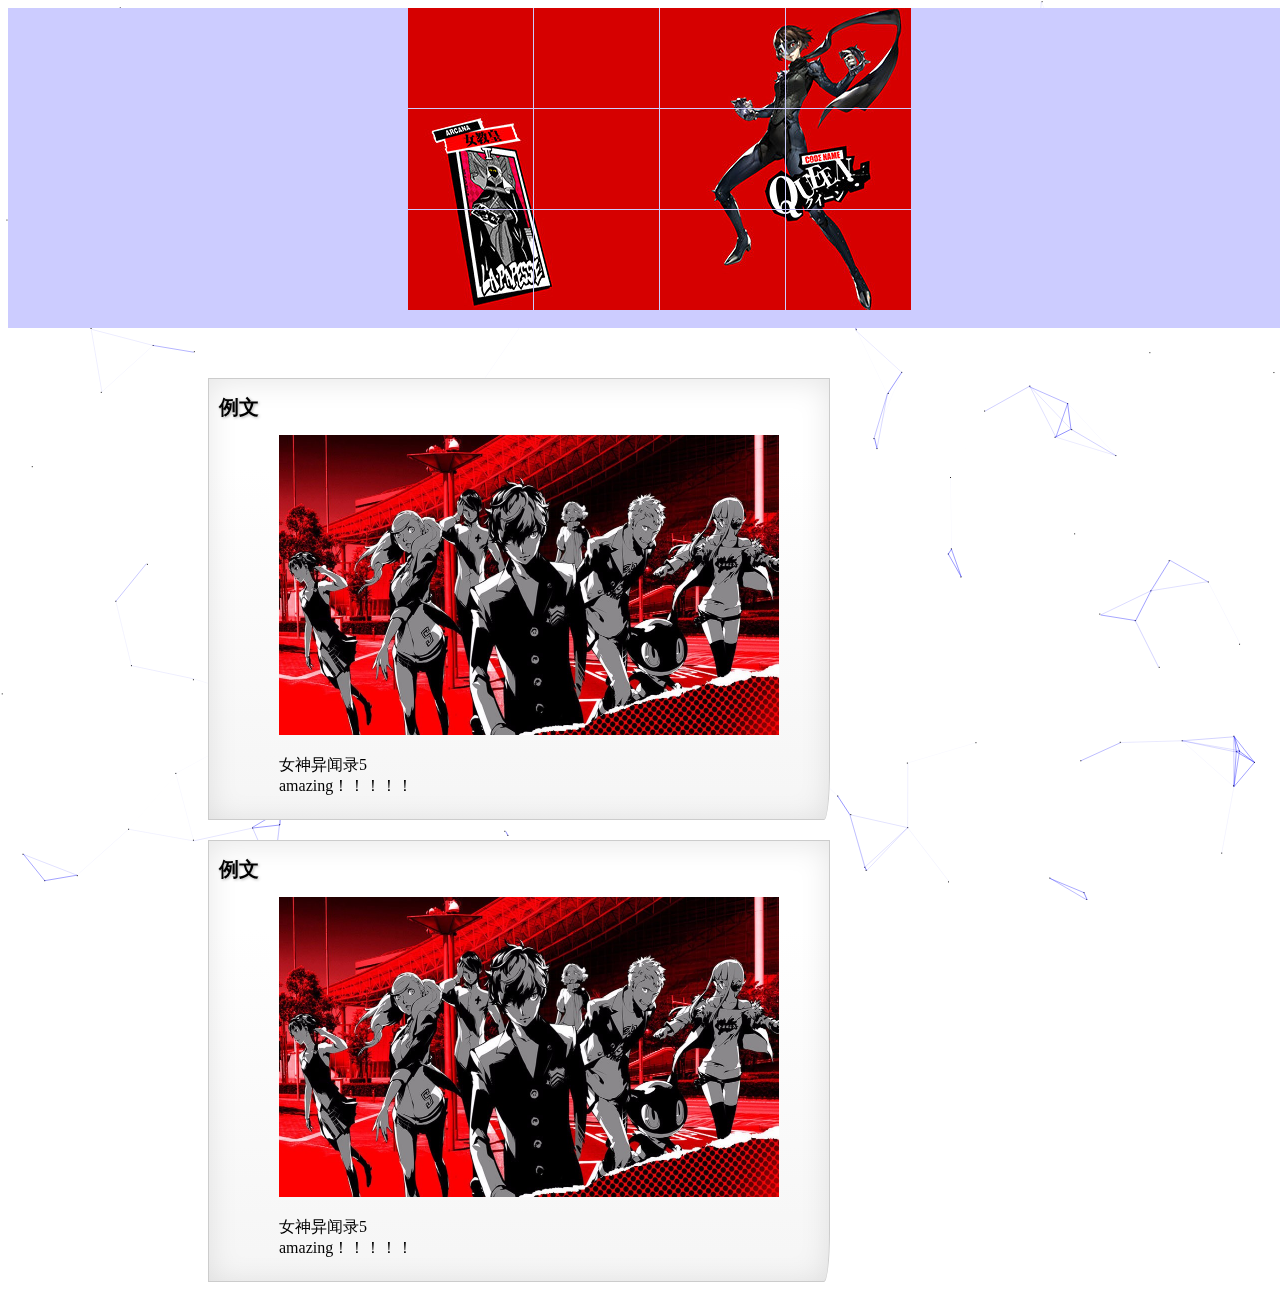
<file: index.html>
<!DOCTYPE html>
<html>
<head>
  <meta charset="utf-8">
  <meta http-equiv="X-UA-Compatible" content="IE=edge,chrome=1">
    <link rel="stylesheet" type="text/css" href="css/ppt.css" />
    <link rel="stylesheet" type="text/css" href="css/test1.css" />
  <title>index</title>
</head>
<body>
    <div id="draw-target">
        <div id="draw-target0">
        
        </div><!--1-->
        <div id="draw-target1">

        </div><!--2-->
        <div id="draw-target2">

        </div><!--3-->
        <div id="draw-target3">

        </div><!--4-->
        <div id="draw-target4">

        </div><!--5-->
        <div id="draw-target5">

        </div><!--6-->
        <div id="draw-target6">

        </div><!--7-->
        <div id="draw-target7">

        </div><!--8-->
        <div id="draw-target8">

        </div><!--9-->
        <div id="draw-target9">

        </div><!--10-->
        <div id="draw-target10">

        </div><!--11-->
        <div id="draw-target11">

        </div><!--12-->
        <!------------------------------------------------->
        <div id="draw-target12">
        
        </div><!--1-->
        <div id="draw-target13">

        </div><!--2-->
        <div id="draw-target14">

        </div><!--3-->
        <div id="draw-target15">

        </div><!--4-->
        <div id="draw-target16">

        </div><!--5-->
        <div id="draw-target17">

        </div><!--6-->
        <div id="draw-target18">

        </div><!--7-->
        <div id="draw-target19">

        </div><!--8-->
        <div id="draw-target20">

        </div><!--9-->
        <div id="draw-target21">

        </div><!--10-->
        <div id="draw-target22">

        </div><!--11-->
        <div id="draw-target23">

        </div><!--12-->
        <!---------------------------------------------------------------->
        <div id="draw-target24">
        
        </div><!--1-->
        <div id="draw-target25">

        </div><!--2-->
        <div id="draw-target26">

        </div><!--3-->
        <div id="draw-target27">

        </div><!--4-->
        <div id="draw-target28">

        </div><!--5-->
        <div id="draw-target29">

        </div><!--6-->
        <div id="draw-target30">

        </div><!--7-->
        <div id="draw-target31">

        </div><!--8-->
        <div id="draw-target32">

        </div><!--9-->
        <div id="draw-target33">

        </div><!--10-->
        <div id="draw-target34">

        </div><!--11-->
        <div id="draw-target35">

        </div><!--12-->
        <!------------------------------------------------------------>
        <div id="draw-target36">
        
        </div><!--1-->
        <div id="draw-target37">

        </div><!--2-->
        <div id="draw-target38">

        </div><!--3-->
        <div id="draw-target39">

        </div><!--4-->
        <div id="draw-target40">

        </div><!--5-->
        <div id="draw-target41">

        </div><!--6-->
        <div id="draw-target42">

        </div><!--7-->
        <div id="draw-target43">

        </div><!--8-->
        <div id="draw-target44">

        </div><!--9-->
        <div id="draw-target45">

        </div><!--10-->
        <div id="draw-target46">

        </div><!--11-->
        <div id="draw-target47">

        </div><!--12-->
    </div>
    
    <div class="box1" id="box">
       <h1 id="h1">例文</h1>   
       <img id="i1" src="img/goddes.jpg">
        <p id="p1">
         女神异闻录5<br />
            amazing！！！！！
       </p> 
    </div>
    <div class="box2" id="box1">
       <h1 id="h2">例文</h1>   
       <img id="i2" src="img/goddes.jpg">
        <p id="p2">
         女神异闻录5<br />
            amazing！！！！！
       </p> 
    </div>
<script type="text/javascript" color="0,0,255" opacity='0.9' zIndex="-2" count="200" src="js/canvas-nest.js"></script>
<script type="text/javascript" src="js/jquery-3.1.1.min.js"></script>
<script type="text/javascript" src="js/test1.js"></script>
<script type="text/javascript" src="js/ppt.js"></script>
</body>
</html>
</file>
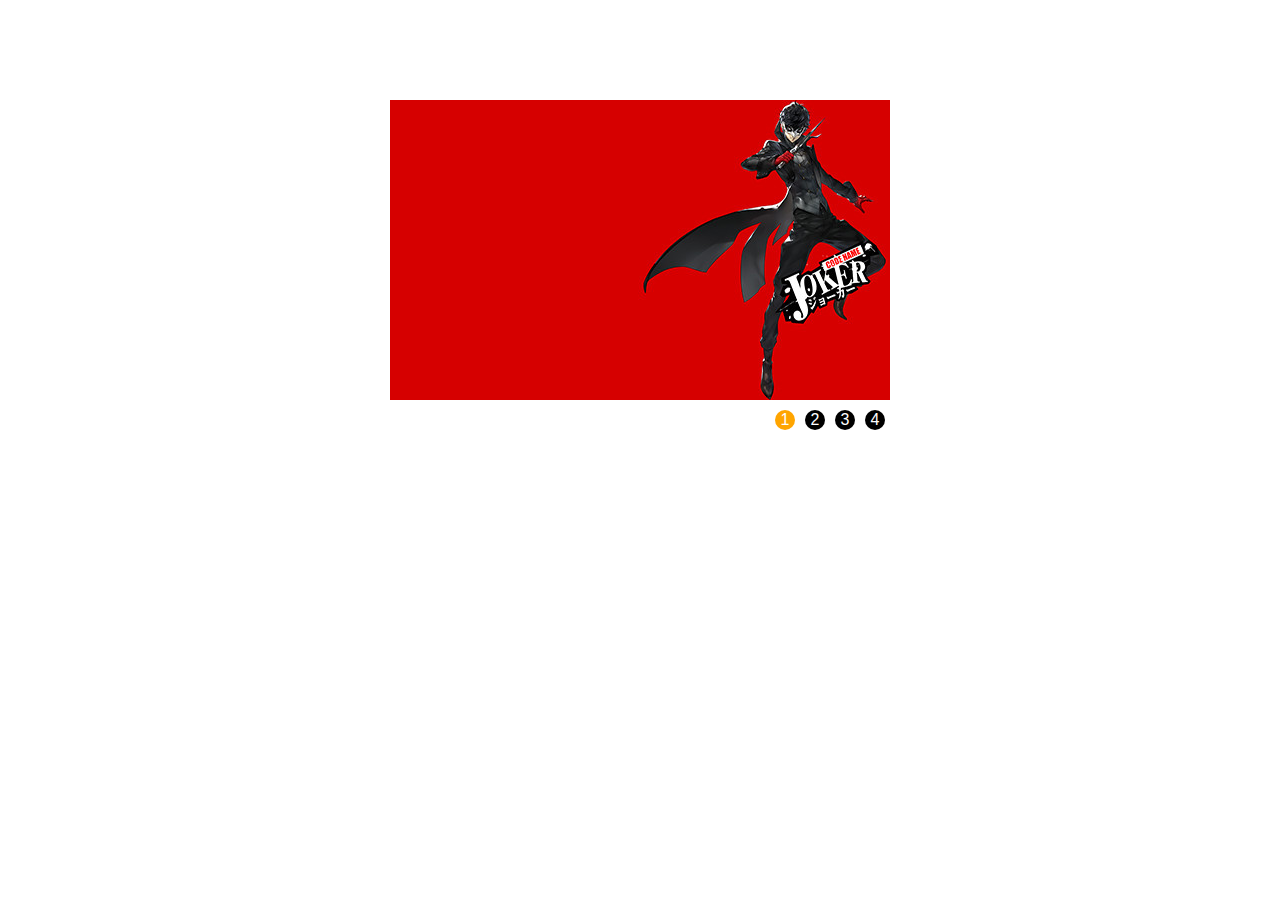
<file: 3dPPT.html>
<!DOCTYPE html>
<html>
	<head>
		<meta charset="UTF-8">
		<title>3d轮播图</title>
		<link rel="stylesheet" type="text/css" href="css/3dPPT.css" />
		<style id="css"></style>
	</head>
	<body>
		<div class="wrap">
			<ul id="picList">
				<li>
					<a href="#"></a>
					<a href="#"></a>
					<a href="#"></a>
					<a href="#"></a>
					<span></span>
					<span></span>
				</li>
			</ul>
			<ol id="btns">
				<li class="active">1</li>
				<li >2</li>
				<li >3</li>
				<li >4</li>
			</ol>
		</div>
		<script type="text/javascript" src="js/jquery-3.1.1.min.js"></script>
		<script type="text/javascript" src="js/3dPPT.js"></script>
	</body>
</html>
</file>
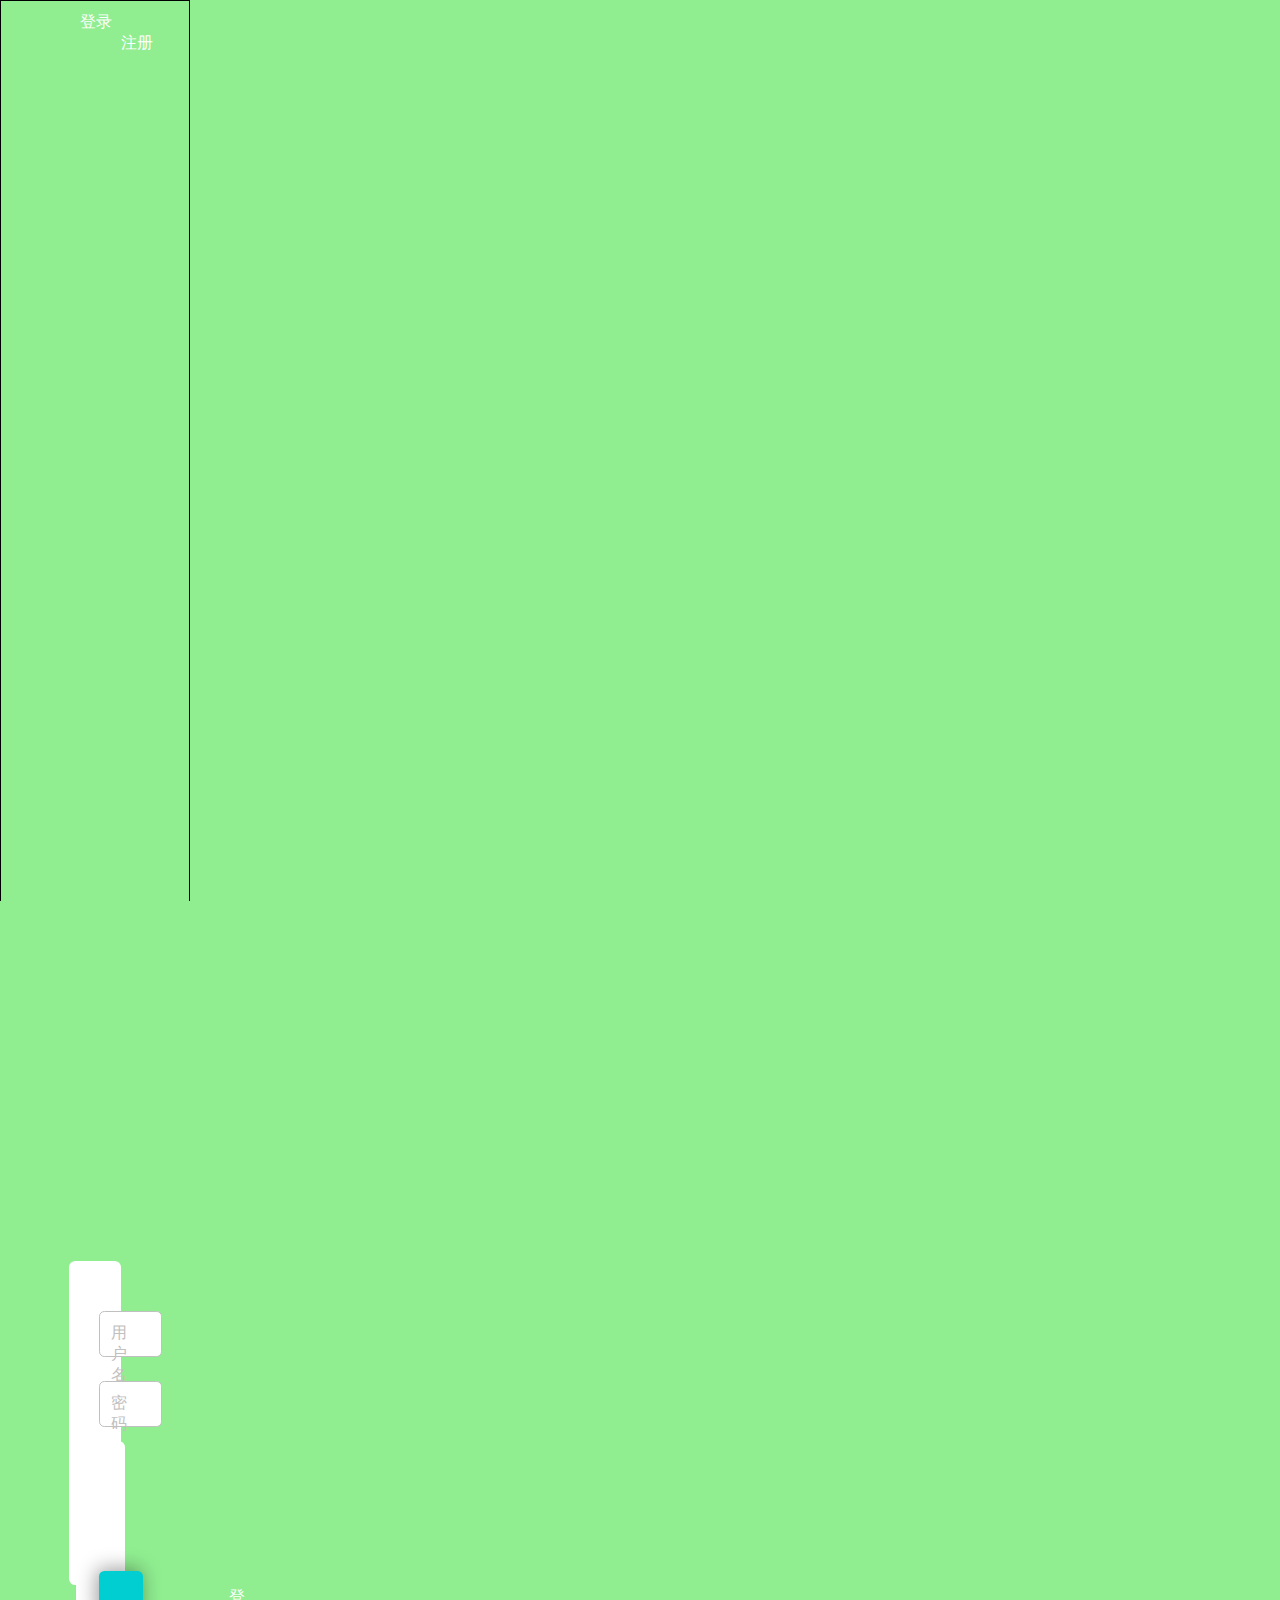
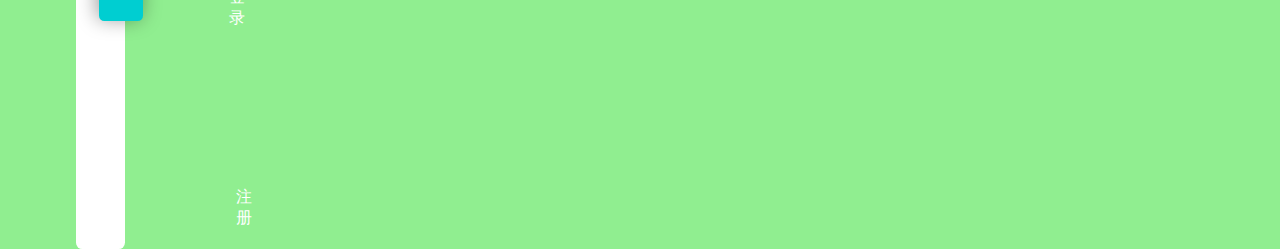
<file: login.html>
<!DOCTYPE html>  
<html>  
    <head>  
        <meta charset="UTF-8">  
        <title>Z_TKnight-OA</title>  
    </head>  
    <link rel="stylesheet" type="text/css" href="css/OALoginAndRegister.css" />
    <body>
        <div id="artical">
        	<a href="#" id="loginPage">登录</a>
        	<a href="#" id="registerPage">注册</a>
            <div id="head">
                <form action="#" id="loginForm">
                	<input id="nameTextLogin" type="text" value=""/>
                	<p id="PLoginName">用户名</p>
                	<input id="passwordTextLogin" type="text" value=""/>
                	<p id="PLoginPassword">密码</p>
                	<input id="LoginButton" type="submit" value=""/>
                	<p id="PLoginBtn">登录</p>
                </form>
            </div>
            
            <div id="foot">
            	<form action="#" id="registerForm">
                	<input id="nameTextRegister" type="text" value=""/>
                	<p id="PRegisterName">用户名</p>
                	<input id="passwordTextRegister" type="text" value=""/>
                	<p id="PRegisterPassword">密码</p>
                	<input id="passwordTextRegisterComfirm" type="text" value=""/>
                	<p id="PRegisterPasswordComfirm">确认密码</p>
                	<input id="emailTextRegister" type="text" value=""/>
                	<p id="PRegisterEmail">邮箱</p>
                	<input id="RegisterButton" type="submit" value=""/>
                	<p id="PRegisterBtn">注册</p>
                </form>
            </div>
             
            
        </div>
        <script type="text/javascript" src="js/jquery-3.1.1.min.js"></script>
        <script type="text/javascript" src="js/OALoginAndRegister.js"></script>
    </body>   
</html>
</file>
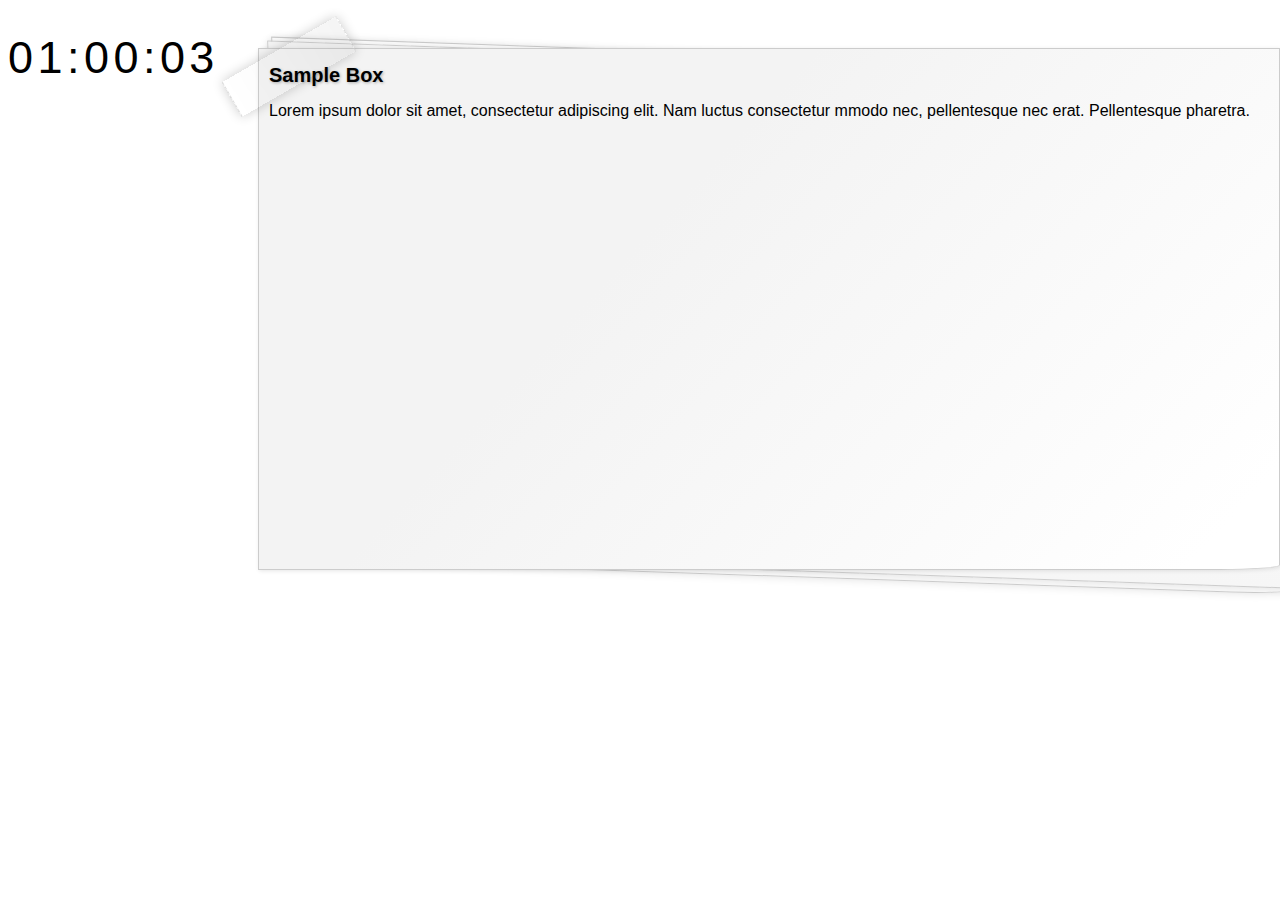
<file: test.html>
<!DOCTYPE html>
<html>
<head>
<meta charset="utf-8">
<title>全屏div</title>
<link rel="stylesheet" href="css/test.css" media="screen">
</head>
<body>

	<div class="box15">
       <h1>Sample Box</h1>   
       <form action="#" name="form1" id="form1" method="post">
       	 <p>
         Lorem ipsum dolor sit amet, consectetur 
         adipiscing elit. Nam luctus consectetur 
         mmodo nec,
          pellentesque nec erat. Pellentesque pharetra.
       	</p>
       </form>
       <br />
       <div class="box15_ribbon"></div>
	</div>
	<div id = "countdown">
		<ul id="new">
			<li>0</li>
			<li>0</li>
			<li>:</li>
			<li>0</li>
			<li>0</li>
			<li>:</li>
			<li>0</li>
			<li>0</li>
		</ul>
		<ul id="old">
			<li>0</li>
			<li>0</li>
			<li>:</li>
			<li>0</li>
			<li>0</li>
			<li>:</li>
			<li>0</li>
			<li>0</li>
		</ul>	 
	</div>
	<script src="js/jquery-3.1.1.min.js" ></script>
	<script src="js/test.js" ></script>
</body>
</html>
</file>
<file: css/ppt.css>
body
{
    
    
}
#draw-target
{
    width:1332px;
    height:320px;
    position: relative;
    background-color: #ccf;
}
</file>
<file: css/test1.css>
body{
    /*perspective: -100px;*/
    /*-webkit-transform-style: preserve-3d;
    transform-style: preserve-3d;*/
    /*animation: test 10s infinite;*/
}

.box1,.box2{
    width:600px;
    height: 420px;
    margin-top: 50px;
    margin-left: 200px;
    padding: 10px;
    position:relative;
    display: inline-block;
    background: -webkit-gradient(linear, 0% 20%, 0% 1000%, from(#fff), to(#fff), color-stop(.1,#f3f3f3));
    border: 1px solid #ccc;
    -webkit-box-shadow: 0px 3px 30px rgba(0, 0, 0, 0.1) inset;
    -webkit-border-bottom-right-radius: 6px 50px;    
    z-index: 5;
    /*animation: test 0.5s, test0 0.5s 0.5s;
    animation-fill-mode: forwards;*/
}
@-webkit-keyframes test {
    from {
        transform: rotatey(0deg);
    }
    to {
        transform: rotatey(190deg);
    }
   /* 0%{transform: rotatey(0deg);}
    50%{transform: rotatey(90deg);}
    60%{}
    100%{}*/
}
@-webkit-keyframes test0 {
    from {
        transform: scale(1);
    }
    to {
        transform: scale(6);
    }
}

.box2
{
    margin-top: 20px;
    /*animation: test3 0.5s;
    animation-fill-mode: forwards;*/
}
@-webkit-keyframes test3 {
    from {
        transform: scale(1);
    }
    to {
        transform: scale(0.9);
        z-index: 1;
    }
}

/*.box1:before,.box2:before{
    content: '';
    width: 50px;
    height: 100px;
    position:absolute;
    bottom:0; right:0;
    -webkit-box-shadow: 20px 20px 10px rgba(0, 0, 0, 0.1);
    z-index:-1;
    -webkit-transform: translate(-35px,-40px)
                        skew(0deg,30deg)
                        rotate(-25deg);
}*/

/*.box1:after,.box2:after{
    content: '';
    width: 100px;
    height: 100px;
    top:0; left:0;
    position:absolute;
    display: inline-block;
    z-index:-1;
    -webkit-box-shadow: -10px -10px 10px rgba(0, 0, 0, 0.2);
    -webkit-transform: rotate(2deg)
                        translate(20px,25px)
                        skew(20deg);
}*/

.box1 img,.box2 img{
    width: 500px;
    height: 300px;
    margin-left: 60px;
    margin-top: 1px;
    z-index: 5;
}

p{ 
    margin-left: 60px;
    text-align: justify;
    z-index: 5;
}

h1{
    font-size: 20px;
    font-weight: bold;
    margin-top: 5px; 
    text-shadow: 1px 1px 3px rgba(0,0,0,0.3);
    z-index: 5;
}
@-webkit-keyframes test4 
{
    from {
        opacity: 1;
    }
    to {
        opacity: 0;
    }
}










#draw-target36 div
{
    
    animation: test2 0.3s;
    animation-fill-mode: forwards ;
}
#draw-target37 div
{
    
    animation: test2 0.3s 0.3s;
    animation-fill-mode: forwards ;
}
#draw-target38 div
{
    
    animation: test2 0.3s 0.6s;
    animation-fill-mode: forwards ;
}
#draw-target39 div
{
    
    animation: test2 0.3s 0.9s;
    animation-fill-mode: forwards ;
}
#draw-target40 div
{
    
    animation: test2 0.3s 1.2s;
    animation-fill-mode: forwards ;
}
#draw-target41 div
{
    
    animation: test2 0.3s 1.5s;
    animation-fill-mode: forwards ;
}
#draw-target42 div
{
    
    animation: test2 0.3s 1.8s;
    animation-fill-mode: forwards ;
}
#draw-target43 div
{
    
    animation: test2 0.3s 2.1s;
    animation-fill-mode: forwards ;
}
#draw-target44 div
{
    
    animation: test2 0.3s 2.4s;
    animation-fill-mode: forwards ;
}
#draw-target45 div
{
    
    animation: test2 0.3s 2.7s;
    animation-fill-mode: forwards ;
}
#draw-target46 div
{
    
    animation: test2 0.3s 3s;
    animation-fill-mode: forwards ;
}
#draw-target47 div
{
    
    animation: test2 0.3s 3.3s;
    animation-fill-mode: forwards ;
}
/**********************************************************************/
#draw-target24 div
{
    
    animation: test2 0.3s 5.3s;
    animation-fill-mode: forwards ;
}
#draw-target25 div
{
    
    animation: test2 0.3s 5.6s;
    animation-fill-mode: forwards ;
}
#draw-target26 div
{
    
    animation: test2 0.3s 5.9s;
    animation-fill-mode: forwards ;
}
#draw-target27 div
{
    
    animation: test2 0.3s 6.2s;
    animation-fill-mode: forwards ;
}
#draw-target28 div
{
    
    animation: test2 0.3s 6.5s;
    animation-fill-mode: forwards ;
}
#draw-target29 div
{
    
    animation: test2 0.3s 6.8s;
    animation-fill-mode: forwards ;
}
#draw-target30 div
{
    
    animation: test2 0.3s 7.1s;
    animation-fill-mode: forwards ;
}
#draw-target31 div
{
    
    animation: test2 0.3s 7.4s;
    animation-fill-mode: forwards ;
}
#draw-target32 div
{
    
    animation: test2 0.3s 7.7s;
    animation-fill-mode: forwards ;
}
#draw-target33 div
{
    
    animation: test2 0.3s 8s;
    animation-fill-mode: forwards ;
}
#draw-target34 div
{
    
    animation: test2 0.3s 8.3s;
    animation-fill-mode: forwards ;
}
#draw-target35 div
{
    
    animation: test2 0.3s 8.6s;
    animation-fill-mode: forwards ;
}

/**********************************************************************/
#draw-target12 div
{
    
    animation: test2 0.3s 10.6s;
    animation-fill-mode: forwards ;
}
#draw-target13 div
{
    
    animation: test2 0.3s 10.9s;
    animation-fill-mode: forwards ;
}
#draw-target14 div
{
    
    animation: test2 0.3s 11.2s;
    animation-fill-mode: forwards ;
}
#draw-target15 div
{
    
    animation: test2 0.3s 11.5s;
    animation-fill-mode: forwards ;
}
#draw-target16 div
{
    
    animation: test2 0.3s 11.8s;
    animation-fill-mode: forwards ;
}
#draw-target17 div
{
    
    animation: test2 0.3s 12.1s;
    animation-fill-mode: forwards ;
}
#draw-target18 div
{
    
    animation: test2 0.3s 12.4s;
    animation-fill-mode: forwards ;
}
#draw-target19 div
{
    
    animation: test2 0.3s 12.7s;
    animation-fill-mode: forwards ;
}
#draw-target20 div
{
    
    animation: test2 0.3s 13s;
    animation-fill-mode: forwards ;
}
#draw-target21 div
{
    
    animation: test2 0.3s 13.3s;
    animation-fill-mode: forwards ;
}
#draw-target22 div
{
    
    animation: test2 0.3s 13.6s;
    animation-fill-mode: forwards ;
}
#draw-target23 div
{
    
    animation: test2 0.3s 13.9s;
    animation-fill-mode: forwards ;
}

/**********************************************************************/

/********************************************************************/
@-webkit-keyframes test2 {
    from {
        opacity:1;
    }
    to {
        opacity:0;
    }
}
@-webkit-keyframes test1 {
    from {
        opacity:0;
    }
    to {
        opacity:1;
    }
}
</file>
<file: css/3dPPT.css>
body,ul,ol
{
	margin: 0;
	padding: 0;
}
li
{
	list-style: none;
}
.wrap
{
	width: 500px;
	margin: 100px auto 0;
}
#picList
{
	width: 500px;
	height: 300px;
	-webkit-perspective: 800px;
	-moz-perspective: 800px;
}
#picList li
{
	width: 50px;
	height: 300px;
	position: relative;
	-webkit-transform-style:preserve-3d;
	-moz-transform-style:preserve-3d;
	-webkit-transform-origin: center center -150px; 
	float: left;
}
#picList a
{
	width: 100%;
	height: 100%;
	position: absolute;
	top: 0;
	left: 0;
}
#picList li a:nth-of-type(1)
{
	background: url(../img/joker.jpg) no-repeat;
}
#picList li a:nth-of-type(2)
{
	background: url(../img/navi.jpg) no-repeat;
	top: -300px;
	-webkit-transform-origin: bottom;
	-webkit-transform: rotateX(90deg);
}
#picList li a:nth-of-type(3)
{
	background: url(../img/noir.jpg) no-repeat;
	-webkit-transform: translateZ(-300px) rotateX(180deg);
	
}
#picList li a:nth-of-type(4)
{
	background: url(../img/panther.jpg) no-repeat;
	top: 300px;
	-webkit-transform-origin: top;
	-webkit-transform: rotateX(-90deg);
}
#picList li span
{
	position: absolute;
	width: 300px;
	height: 300px;
	background: #000000;
}
#picList li span:nth-of-type(1)
{
	-webkit-transform-origin: left;
	-webkit-transform: rotateY(90deg);
	left: 0;
}
#picList li span:nth-of-type(2)
{
	-webkit-transform-origin: right;
	-webkit-transform: rotateY(-90deg);
	right: 0;
}
#btns
{
	float: right;
	padding: 10px 0;
}
#btns li
{
	width: 20px;
	height: 20px;
	background: #000;
	color: #fff;
	border-radius: 50%;
	font: 16px/20px arial;
	float: left;
	margin: 0 5px;
	text-align: center;
}
#btns .active
{
	background: #FFA500;
}
</file>
<file: css/OALoginAndRegister.css>
/*html{
	height: 100%;
	border: 1px solid red;
	position: relative;
}*/
body:after
        {
            content:'';
            display:block;
            clear:both;
            /*height: 700px;
            width: 1200px;*/
        }
        body
        {
            border-top: 1px solid black;
            border-right: 1px solid black;
            border-left: 1px solid black;
           position: absolute;
            margin: 0;
            background-color:lightgreen;
            height: 100%;
        }
        #artical
        {
            width: auto;
            height: 100%;
            /*height: 800px;*/
            /*border: 1px solid #c0c0c0;*/
            margin: 0 auto;
            position: relative;
        }
        #head
        {
            width: 28%;
            height: 36%;
            border-top-left-radius: 0.4em 0.4em;
			border-top-right-radius: 0.4em 0.4em;
			border-bottom-right-radius: 0.4em 0.4em;
			border-bottom-left-radius: 0.4em 0.4em;
			background-color:white;
            left:36%;
            top:140%;
            position: absolute;
            /*background: 
            -webkit-gradient(linear, 0% 20%, 0% 100%, from(#fff), to(#fff), color-stop(.2, #f2f2f2));*/
            animation: move2 0.8s;
            /*animation-fill-mode: forwards;*/
           /*z-index:-1;*/
           transition: 0.4s;
        }
        #foot
        {
        	width: 26%;
            height: 408px;
            background-color: white;
            content: '';
            /*box-shadow: -20px 20px 20px rgba(0, 0, 0, 0.4);*/
            border-top-left-radius: 0.4em 0.4em;
			border-top-right-radius: 0.4em 0.4em;
			border-bottom-right-radius: 0.4em 0.4em;
			border-bottom-left-radius: 0.4em 0.4em;
            position:absolute;
            top:160%;
            left:40%;
            display: inline-block;
            /*border: 1px solid black;*/
            z-index:-1;
            /*animation: move1 0.8s;*/
            /*animation-fill-mode: forwards;*/
           transition: 0.4s;
        }
        #nameTextLogin,#passwordTextLogin,#nameTextRegister,#passwordTextRegister,#emailTextRegister,
        #passwordTextRegisterComfirm
        { 
        	width:78%;
        	height: 30px;
        	margin-left: 30px;
            margin-top: 50px;
            position: absolute;
            padding:10px 10px 4px 10px;
            border: none;
            border-top-left-radius: 0.4em 0.4em;
			border-top-right-radius: 0.4em 0.4em;
			border-bottom-right-radius: 0.4em 0.4em;
			border-bottom-left-radius: 0.4em 0.4em;
			border: 1px solid #C0C0C0;
			/*box-shadow: -1px -1px 20px rgba(0, 0, 0, 0.4);*/
			transition: 0.4s;
        }
        #nameTextLogin:focus,#passwordTextLogin:focus,
        #nameTextRegister:focus,#passwordTextRegister:focus,#emailTextRegister:focus,
        #passwordTextRegisterComfirm:focus
        {
        	border: 1px solid lightgreen;
            box-shadow:none;
        }
        #nameTextLogin:focus + p,
        #passwordTextLogin:focus + p,
        #nameTextRegister:focus + p,
        #passwordTextRegister:focus + p,
        #emailTextRegister:focus + p,
        #passwordTextRegisterComfirm:focus + p
        {
        	animation: PLoginNameMove 0.8s;
        	animation-fill-mode: forwards;
        }
        #passwordTextLogin,#passwordTextRegister
        {
        	margin-top: 120px;
        }
        #passwordTextRegisterComfirm
        {
        	margin-top: 190px;
        }
        #emailTextRegister
        {
        	margin-top: 260px;
        }
        #LoginButton,#RegisterButton
        {
        	width: 84%;
        	height: 50px;
        	margin-left: 30px;
        	margin-top: 310px;
        	border-top-left-radius: 0.4em 0.4em;
			border-top-right-radius: 0.4em 0.4em;
			border-bottom-right-radius: 0.4em 0.4em;
			border-bottom-left-radius: 0.4em 0.4em;
			background-color:darkturquoise;
			box-shadow: -2px -2px 20px rgba(0, 0, 0, 0.4);
			outline: none;
			border: none;
			/*opacity: 0;*/
			transition: 0.4s;
        }
        #RegisterButton
        {
        	margin-top: 330px;
        }
        #PLoginName,#PLoginPassword,#PRegisterName,#PRegisterPassword,#PRegisterEmail,
        #PRegisterPasswordComfirm,#PLoginBtn,#PRegisterBtn /*p标签*/
        {
        	left: 42px;
        	position: absolute;
        	top: 46px;
        	color: #C0C0C0;
        	/*animation: PLoginNameMove 0.8s reverse;
        	animation-fill-mode: forwards;*/
        	transition: 0.4s;
        }
        #PLoginPassword,#PRegisterPassword
        {
        	top:116px;
        }
        #PRegisterPasswordComfirm
        {
        	top:186px;
        }
        #PRegisterEmail
        {
        	top:256px;
        }
        #PLoginBtn
        {
        	top: 310px;
        	left: 160px;
        	color: white;
        }
        #PRegisterBtn
        {
        	top: 330px;
        	left: 160px;
        	color: white;
        }
        input:focus 		
        { 
            outline:none; 
        }
        #loginPage
        {
            margin-left: 42%;
            margin-top: 6%;
            display: inline-block;
        }
        #registerPage
        {
        	margin-left: 120px;
        }
        a
       {
       		text-decoration: none;
       		color: white;
       }
        @-webkit-keyframes PLoginNameMove 
        {
            0% 
            {
                transform: translateX(0px);
                opacity: 1;
            }
            
            100% 
            {
                transform: translateX(30px);
                opacity: 0;
            }
        }
        @-moz-keyframes PLoginNameMove 
        {
            0% 
            {
                transform: translateX(0px);
                opacity: 1;
            }
            
            100% 
            {
                transform: translateX(30px);
                opacity: 0;
            }
        }
        /*@-webkit-keyframes Test 
        {
            0% 
            {
                opacity: 1;
            }
            
            100% 
            {
                opacity: 0;
            }
        }*/
       
       #PRegisterName,#PRegisterPassword,#PRegisterEmail,
        #PRegisterPasswordComfirm,#nameTextRegister,#passwordTextRegister,#emailTextRegister,
        #passwordTextRegisterComfirm
        {
        	opacity: 0;
        }
        #RegisterButton
        {
        	opacity: 0;
        }
</file>
<file: css/test.css>
.box15{
    margin: 40px 180px 0 250px;
    width: 1000px;
    min-height: 500px;
    padding: 10px;
    position:absolute;
    background: -webkit-gradient(linear, 100% 100%, 50% 10%, from(#fff), to(#f3f3f3), color-stop(.1,#fff));
    border: 1px solid #ccc;
    -webkit-box-shadow: 1px 1px 4px rgba(0,0,0, 0.1);
    -webkit-border-bottom-right-radius: 60px 5px;
    
}

.box15:before{
    content: '';
    width: 98%;
    z-index:-1;
    height: 100%;
    padding: 0 0 1px 0;
    position: absolute;
    bottom:0; 
    right:0;
    background: -webkit-gradient(linear, 0% 20%, 0% 92%, from(#fff), to(#f9f9f9), color-stop(.1,#fff));
    border: 1px solid #ccc;
    -webkit-box-shadow: 1px 1px 8px rgba(0,0,0, 0.1);
    -webkit-border-bottom-right-radius: 60px 5px;
    -webkit-transform: skew(2deg,2deg)
                        translate(3px,8px)
}
.box15:after{
    content: '';
    width: 98%;
    z-index:-1;
    height: 98%;
    padding: 0 0 1px 0;
    position: absolute;
    bottom:0; 
    right:0;
    background: -webkit-gradient(linear, 0% 20%, 0% 100%, from(#f3f3f3), to(#f6f6f6), color-stop(.1,#fff));
    border: 1px solid #ccc;
    -webkit-box-shadow: 0px 0px 8px rgba(0,0,0, 0.1);
    -webkit-transform: skew(2deg,2deg)
                        translate(-1px,2px)
}

.box15_ribbon{
    position:absolute;
    top:0; 
    left: 0;
    width: 130px;
    height: 40px;
    background: -webkit-gradient(linear, 555% 20%, 0% 92%, from(rgba(0, 0, 0, 0.1)), to(rgba(0, 0, 0, 0.0)), color-stop(.1,rgba(0, 0, 0, 0.2)));
    border-left: 1px dashed rgba(0, 0, 0, 0.1);
    border-right: 1px dashed rgba(0, 0, 0, 0.1);
    -webkit-box-shadow: 0px 0px 12px rgba(0, 0, 0, 0.2);
    -webkit-transform: rotate(-30deg) skew(0,0) translate(-30px,-20px);
}

p{ 
    margin-top: 15px;
    text-align: justify;
}

h1{
    font-size: 20px;
    font-weight: bold;
    margin-top: 5px; 
    text-shadow: 1px 1px 3px rgba(0,0,0,0.3);
}
/* 
/////////////////////////////////////////////////////////////////////////////// */
/* .toggle-btn{
	display: inline-block;
	width: 80px;
	line-height:60px;
	font-size: 1em;
	text-align: center;
	padding: 0 40px;
	margin-right:20px;
	text-decoration: none;
	color: black;
	background-color: #ccc;
	transition: all 0.5s ease-in-out;
}

.toggle-btn:hover{
	box-shadow: 1px 1px 5px 1px rgba(0,0,0,0.4);
	color: white;
	transition: all 0.5s ease-in-out;
	background-color:red;
}

.highlight{
	color: white;
	transition: all 0.5s ease-in-out;
	background-color:red;
} */

body{
	font-family: Arial;
}

#countdown{
	overflow:hidden;
	height:100px;
    position:absolute; 
}
#countdown ul{
	padding:0;
	margin:0;
} 
#countdown ul li{
	display: inline-block;	
	font-size: 45px;
	text-align: center;
	line-height:100px;
	position:relative;
}
</file>
